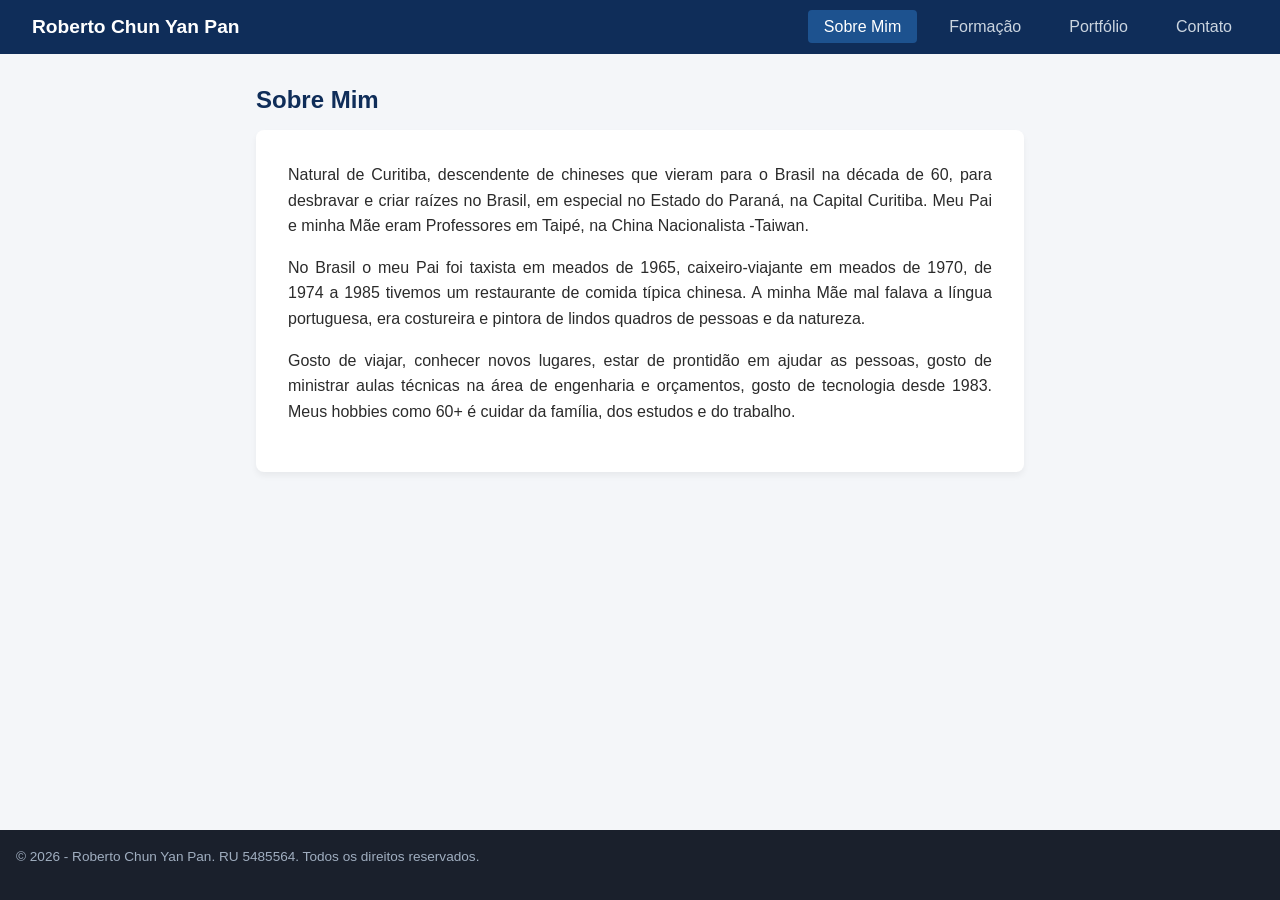
<file: index.html>
<!DOCTYPE html>
<html lang="pt-BR">
<head>
    <meta charset="UTF-8">
    <meta name="viewport" content="width=device-width, initial-scale=1.0">
    <title>Roberto Pan - Sobre Mim</title>
    <link rel="stylesheet" href="estilo.css">
</head>
<body>

    <header class="header-container">
        <div class="logo">Roberto Chun Yan Pan</div>
        <nav>
            <ul class="nav-menu">
                <li><a href="index.html" class="active">Sobre Mim</a></li>
                <li><a href="formacao.html">Formação</a></li>
                <li><a href="portfolio.html">Portfólio</a></li>
                <li><a href="contato.html">Contato</a></li>
            </ul>
        </nav>
    </header>

    <main class="main-content animate-fade">
        <section class="profile-section">
            <h1>Sobre Mim</h1>
            <div class="profile-card">
                <p>Natural de Curitiba, descendente de chineses que vieram para o Brasil na década de 60, para desbravar e criar raízes no Brasil, em especial no Estado do Paraná, na Capital Curitiba. Meu Pai e minha Mãe eram Professores em Taipé, na China Nacionalista -Taiwan.</p>
                <p>No Brasil o meu Pai foi taxista em meados de 1965, caixeiro-viajante em meados de 1970, de 1974 a 1985 tivemos um restaurante de comida típica chinesa. A minha Mãe mal falava a língua portuguesa, era costureira e pintora de lindos quadros de pessoas e da natureza.</p>
                <p>Gosto de viajar, conhecer novos lugares, estar de prontidão em ajudar as pessoas, gosto de ministrar aulas técnicas na área de engenharia e orçamentos, gosto de tecnologia desde 1983. Meus hobbies como 60+ é cuidar da família, dos estudos e do trabalho.</p>
            </div>
        </section>
    </main>

    <footer class="footer-container">
        <p>&copy; 2026 - Roberto Chun Yan Pan. RU 5485564. Todos os direitos reservados.</p>
    </footer>

</body>
</html>
</file>
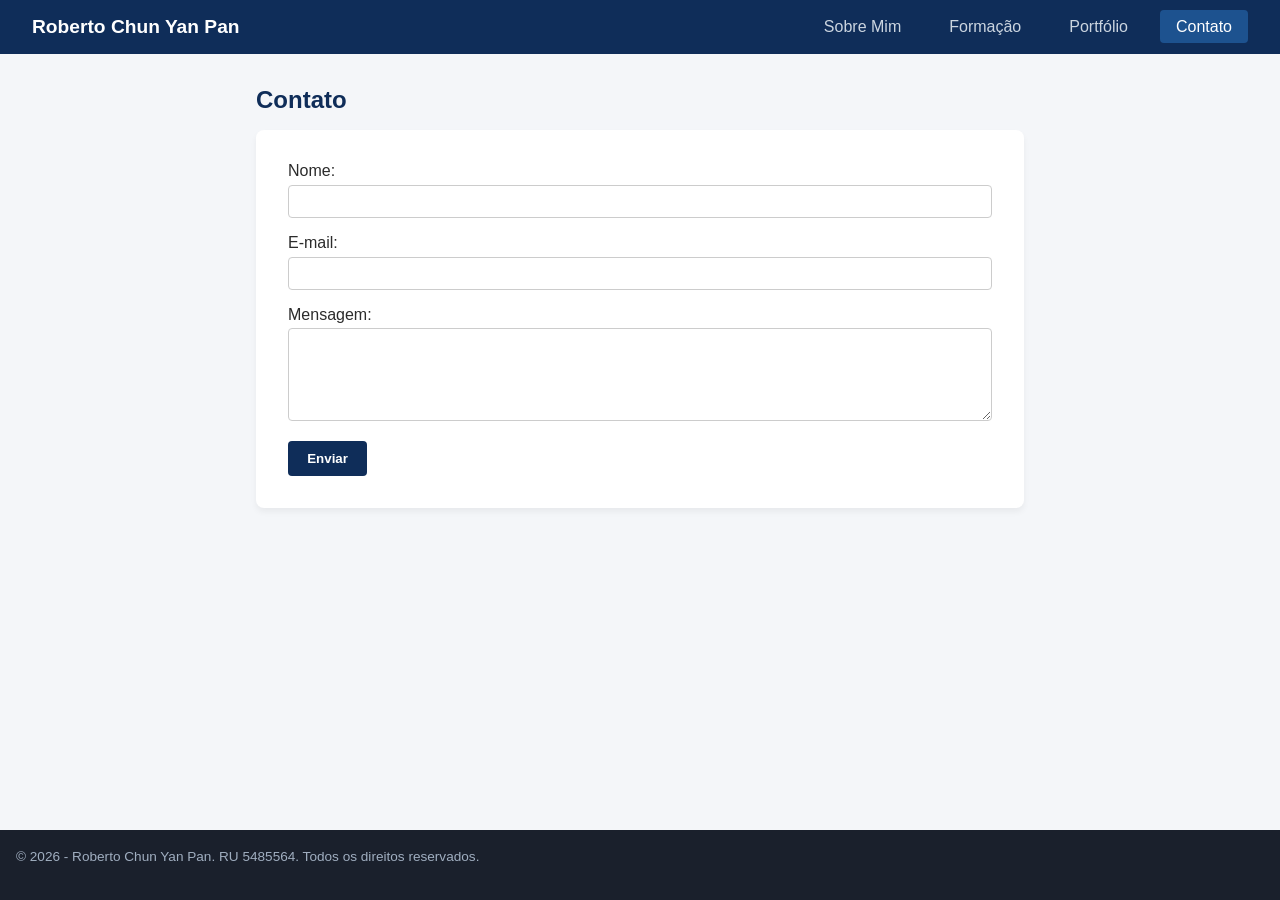
<file: contato.html>
<!DOCTYPE html>
<html lang="pt-BR">
<head>
    <meta charset="UTF-8">
    <meta name="viewport" content="width=device-width, initial-scale=1.0">
    <title>Roberto Pan - Contato</title>
    <link rel="stylesheet" href="estilo.css">
</head>
<body>

    <header class="header-container">
        <div class="logo">Roberto Chun Yan Pan</div>
        <nav>
            <ul class="nav-menu">
                <li><a href="index.html">Sobre Mim</a></li>
                <li><a href="formacao.html">Formação</a></li>
                <li><a href="portfolio.html">Portfólio</a></li>
                <li><a href="contato.html" class="active">Contato</a></li>
            </ul>
        </nav>
    </header>

    <main class="main-content animate-fade">
        <section class="contact-section">
            <h1>Contato</h1>
            <div class="form-container">
                <form id="formContato">
                    <div class="form-group">
                        <label for="nome">Nome:</label>
                        <input type="text" id="nome" name="nome">
                        <span class="error-msg" id="erro-nome">O preenchimento do nome é obrigatório.</span>
                    </div>
                    <div class="form-group">
                        <label for="email">E-mail:</label>
                        <input type="text" id="email" name="email">
                        <span class="error-msg" id="erro-email">Insira um e-mail estruturalmente válido.</span>
                    </div>
                    <div class="form-group">
                        <label for="mensagem">Mensagem:</label>
                        <textarea id="mensagem" name="mensagem" rows="5"></textarea>
                        <span class="error-msg" id="erro-mensagem">Por favor, escreva uma mensagem.</span>
                    </div>
                    <button type="submit" class="btn-submit">Enviar</button>
                </form>
            </div>
        </section>
    </main>

    <div id="modalSucesso" class="modal">
        <div class="modal-content">
            <h3>Mensagem enviada com sucesso!</h3>
            <p>Seus dados foram validados via JavaScript Puro.</p>
            <button id="btnFecharModal" class="btn-submit">Fechar</button>
        </div>
    </div>

    <footer class="footer-container">
        <p>&copy; 2026 - Roberto Chun Yan Pan. RU 5485564. Todos os direitos reservados.</p>
    </footer>

    <script src="script.js"></script>
</body>
</html>
</file>
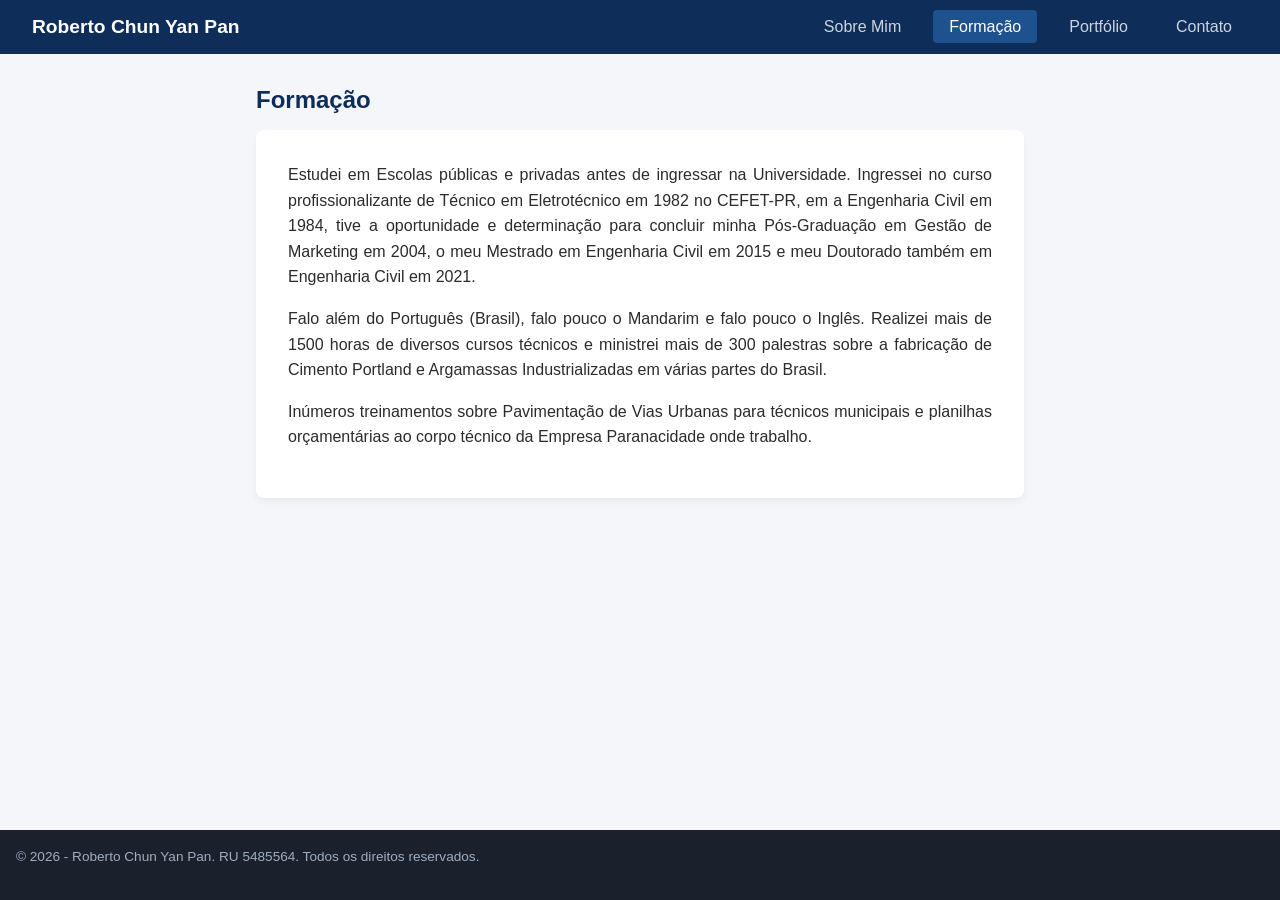
<file: formacao.html>
<!DOCTYPE html>
<html lang="pt-BR">
<head>
    <meta charset="UTF-8">
    <meta name="viewport" content="width=device-width, initial-scale=1.0">
    <title>Roberto Pan - Formação</title>
    <link rel="stylesheet" href="estilo.css">
</head>
<body>

    <header class="header-container">
        <div class="logo">Roberto Chun Yan Pan</div>
        <nav>
            <ul class="nav-menu">
                <li><a href="index.html">Sobre Mim</a></li>
                <li><a href="formacao.html" class="active">Formação</a></li>
                <li><a href="portfolio.html">Portfólio</a></li>
                <li><a href="contato.html">Contato</a></li>
            </ul>
        </nav>
    </header>

    <main class="main-content animate-fade">
        <section class="education-section">
            <h1>Formação</h1>
            <div class="education-card">
                <p>Estudei em Escolas públicas e privadas antes de ingressar na Universidade. Ingressei no curso profissionalizante de Técnico em Eletrotécnico em 1982 no CEFET-PR, em a Engenharia Civil em 1984, tive a oportunidade e determinação para concluir minha Pós-Graduação em Gestão de Marketing em 2004, o meu Mestrado em Engenharia Civil em 2015 e meu Doutorado também em Engenharia Civil em 2021.</p>
                <p>Falo além do Português (Brasil), falo pouco o Mandarim e falo pouco o Inglês. Realizei mais de 1500 horas de diversos cursos técnicos e ministrei mais de 300 palestras sobre a fabricação de Cimento Portland e Argamassas Industrializadas em várias partes do Brasil.</p>
                <p>Inúmeros treinamentos sobre Pavimentação de Vias Urbanas para técnicos municipais e planilhas orçamentárias ao corpo técnico da Empresa Paranacidade onde trabalho.</p>
            </div>
        </section>
    </main>

    <footer class="footer-container">
        <p>&copy; 2026 - Roberto Chun Yan Pan. RU 5485564. Todos os direitos reservados.</p>
    </footer>

</body>
</html>
</file>
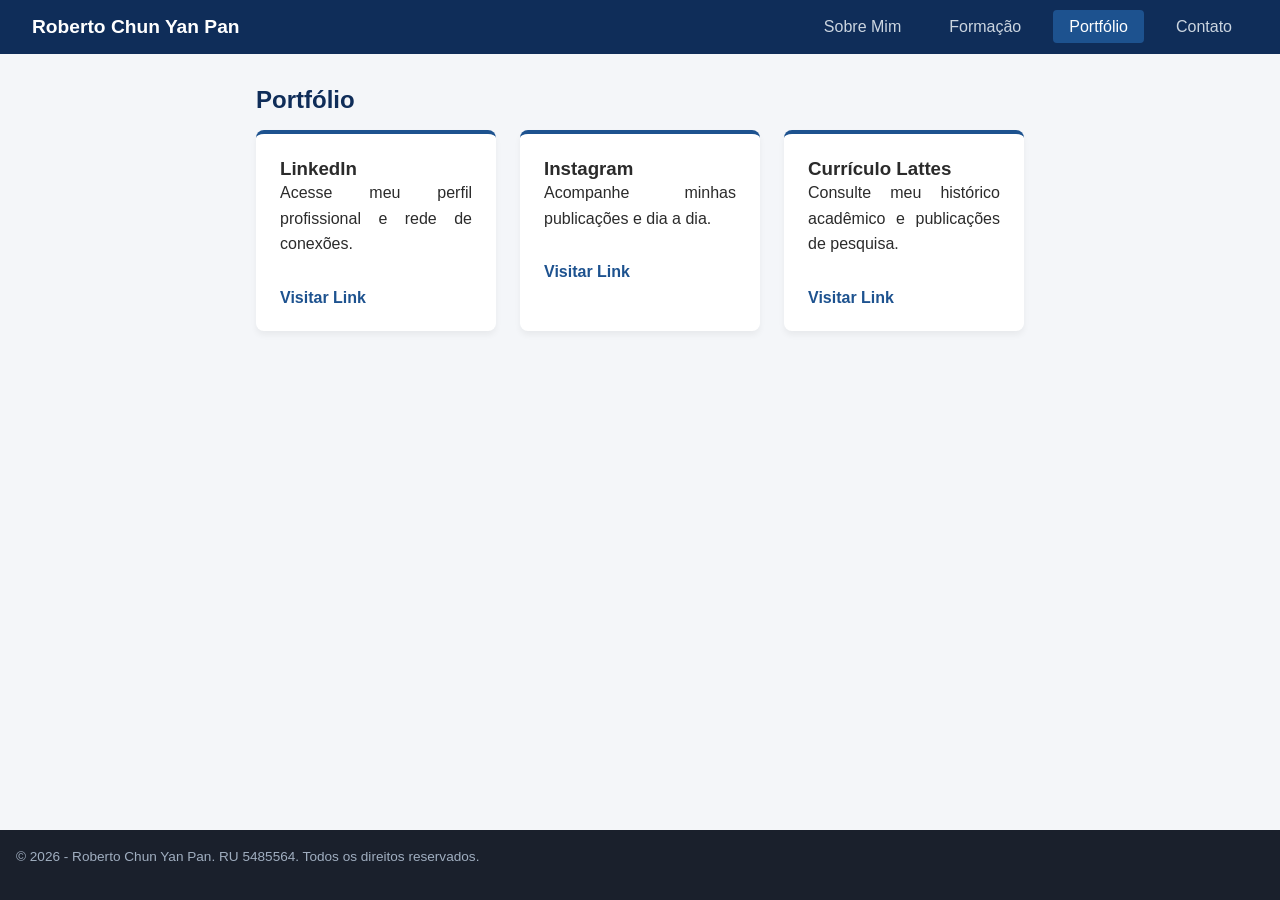
<file: portfolio.html>
<!DOCTYPE html>
<html lang="pt-BR">
<head>
    <meta charset="UTF-8">
    <meta name="viewport" content="width=device-width, initial-scale=1.0">
    <title>Roberto Pan - Portfólio</title>
    <link rel="stylesheet" href="estilo.css">
</head>
<body>

    <header class="header-container">
        <div class="logo">Roberto Chun Yan Pan</div>
        <nav>
            <ul class="nav-menu">
                <li><a href="index.html">Sobre Mim</a></li>
                <li><a href="formacao.html">Formação</a></li>
                <li><a href="portfolio.html" class="active">Portfólio</a></li>
                <li><a href="contato.html">Contato</a></li>
            </ul>
        </nav>
    </header>

    <main class="main-content animate-fade">
        <section class="portfolio-section">
            <h1>Portfólio</h1>
            <div class="portfolio-grid">
                <a href="https://www.linkedin.com/in/roberto-chun-yan-pan-%E2%88%B4-04184b1b/" target="_blank" class="portfolio-card">
                    <h3>LinkedIn</h3>
                    <p>Acesse meu perfil profissional e rede de conexões.</p>
                    <span class="btn-link">Visitar Link</span>
                </a>
                <a href="https://www.instagram.com/roberto_c_y_pan/" target="_blank" class="portfolio-card">
                    <h3>Instagram</h3>
                    <p>Acompanhe minhas publicações e dia a dia.</p>
                    <span class="btn-link">Visitar Link</span>
                </a>
                <a href="http://lattes.cnpq.br/5285013214683192" target="_blank" class="portfolio-card">
                    <h3>Currículo Lattes</h3>
                    <p>Consulte meu histórico acadêmico e publicações de pesquisa.</p>
                    <span class="btn-link">Visitar Link</span>
                </a>
            </div>
        </section>
    </main>

    <footer class="footer-container">
        <p>&copy; 2026 - Roberto Chun Yan Pan. RU 5485564. Todos os direitos reservados.</p>
    </footer>

</body>
</html>
</file>
<file: estilo.css>
:root {
    --primary-color: #0f2d59;
    --secondary-color: #1d528f;
    --bg-color: #f4f6f9;
    --card-bg: #ffffff;
    --text-color: #2b2b2b;
    --error-color: #cc2525;
}

* {
    box-sizing: border-box;
    margin: 0;
    padding: 0;
}

body {
    font-family: 'Segoe UI', Tahoma, Geneva, Verdana, sans-serif;
    background-color: var(--bg-color);
    color: var(--text-color);
    display: flex;
    flex-direction: column;
    min-height: 100vh;
}

.header-container {
    background-color: var(--primary-color);
    color: white;
    padding: 1rem 2rem;
    display: flex;
    justify-content: space-between;
    align-items: center;
}

.logo {
    font-weight: bold;
    font-size: 1.2rem;
}

.nav-menu {
    display: flex;
    list-style: none;
    gap: 1rem;
}

.nav-menu a {
    color: #cbd5e0;
    text-decoration: none;
    padding: 0.5rem 1rem;
    border-radius: 4px;
    transition: background 0.2s;
}

.nav-menu a:hover, .nav-menu a.active {
    background-color: var(--secondary-color);
    color: white;
}

.main-content {
    flex: 1;
    max-width: 800px;
    width: 100%;
    margin: 2rem auto;
    padding: 0 1rem;
}

h1 {
    margin-bottom: 1rem;
    color: var(--primary-color);
}

.profile-card, .education-card, .form-container {
    background: var(--card-bg);
    padding: 2rem;
    border-radius: 8px;
    box-shadow: 0 4px 6px rgba(0,0,0,0.05);
}

p {
    margin-bottom: 1rem;
    line-height: 1.6;
    text-align: justify;
}

.portfolio-grid {
    display: grid;
    grid-template-columns: repeat(auto-fit, minmax(220px, 1fr));
    gap: 1.5rem;
}

.portfolio-card {
    background: var(--card-bg);
    padding: 1.5rem;
    border-radius: 8px;
    box-shadow: 0 4px 6px rgba(0,0,0,0.05);
    text-decoration: none;
    color: var(--text-color);
    border-top: 4px solid var(--secondary-color);
    transition: transform 0.2s;
}

.portfolio-card:hover {
    transform: translateY(-3px);
}

.btn-link {
    display: inline-block;
    margin-top: 1rem;
    color: var(--secondary-color);
    font-weight: bold;
}

.form-group {
    margin-bottom: 1rem;
}

.form-group label {
    display: block;
    margin-bottom: 0.3rem;
}

.form-group input, .form-group textarea {
    width: 100%;
    padding: 0.5rem;
    border: 1px solid #ccc;
    border-radius: 4px;
}

.btn-submit {
    background: var(--primary-color);
    color: white;
    border: none;
    padding: 0.6rem 1.2rem;
    border-radius: 4px;
    cursor: pointer;
    font-weight: bold;
}

.btn-submit:hover {
    background: var(--secondary-color);
}

.error-msg {
    color: var(--error-color);
    font-size: 0.85rem;
    display: none;
    margin-top: 0.2rem;
}

/* Modal */
.modal {
    display: none;
    position: fixed;
    top: 0; left: 0; width: 100%; height: 100%;
    background: rgba(0,0,0,0.5);
    justify-content: center; align-items: center;
}

.modal-content {
    background: white; padding: 2rem; border-radius: 8px; text-align: center;
}

.animate-fade {
    animation: fadeIn 0.4s ease;
}

@keyframes fadeIn {
    from { opacity: 0; } to { opacity: 1; }
}

.footer-container {
    background: #1a202c;
    color: #a0aec0;
    text-align: center;
    padding: 1rem;
    font-size: 0.85rem;
}
</file>
